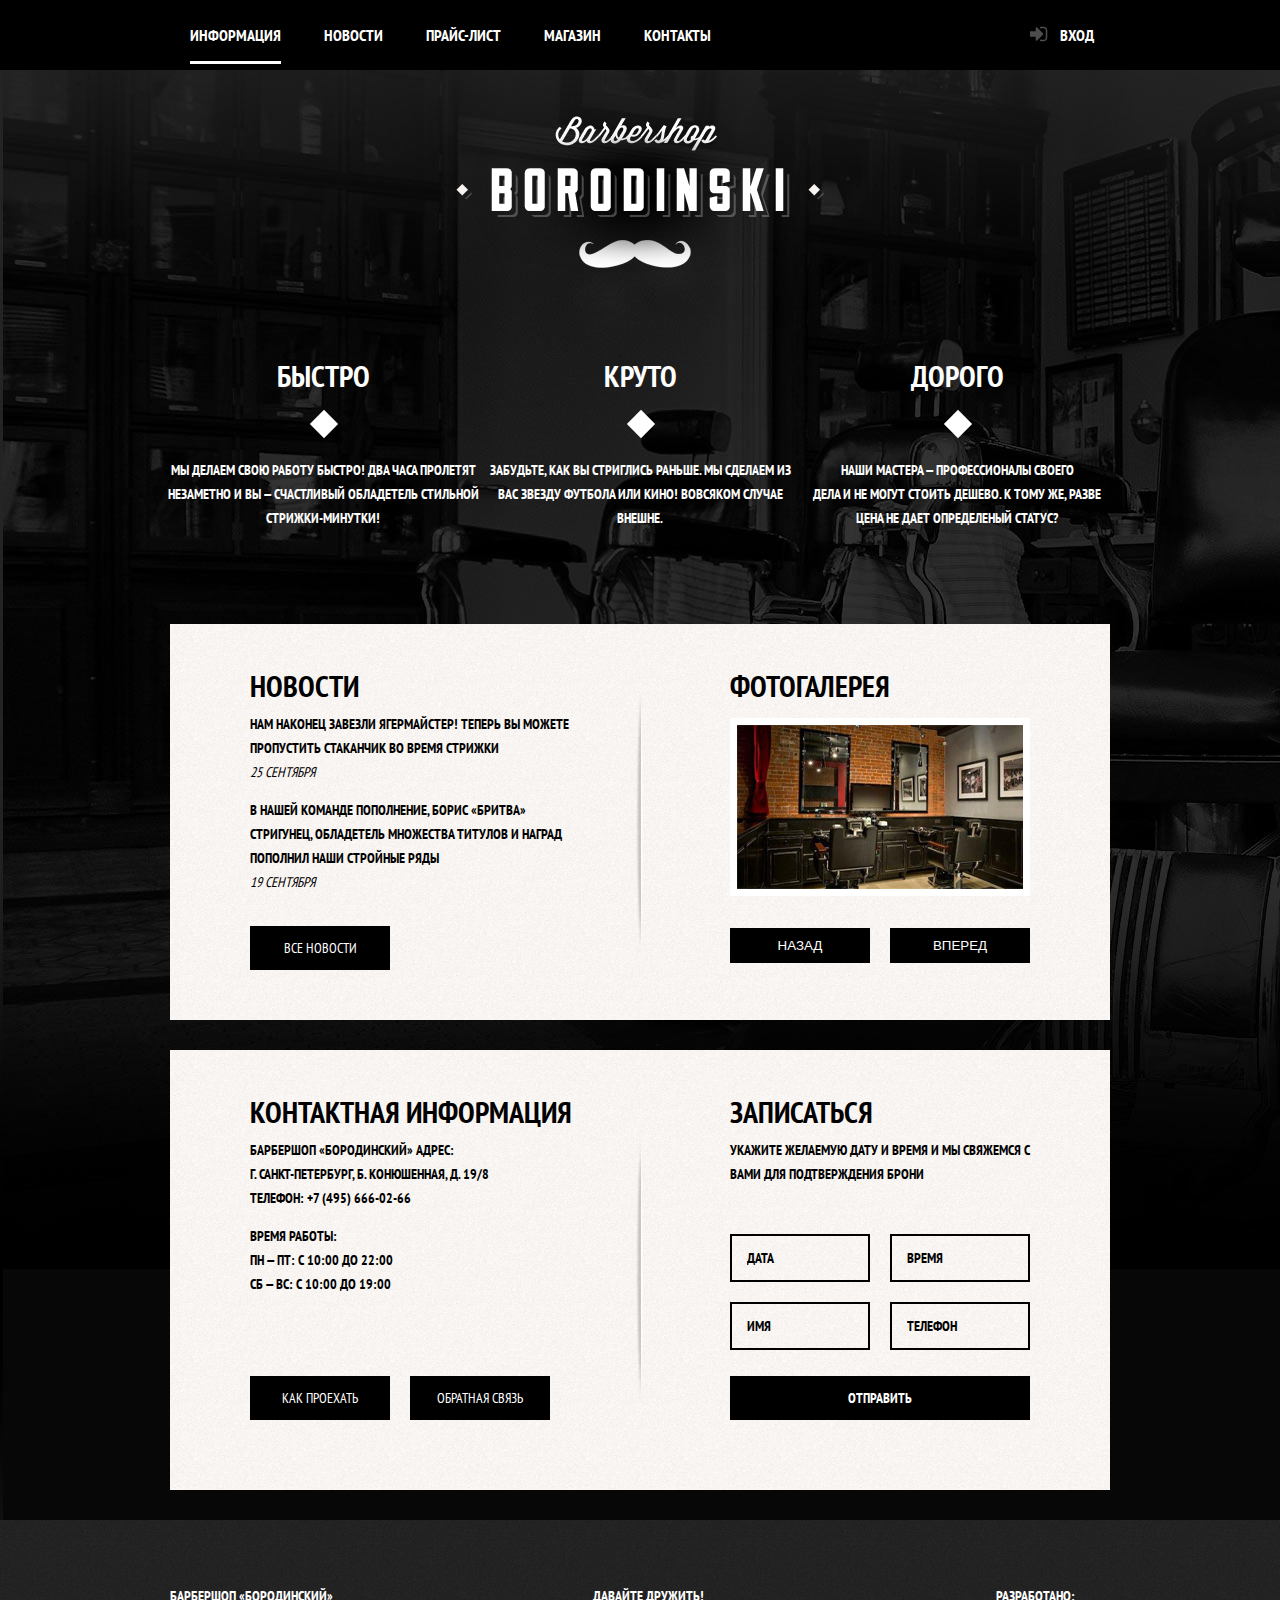
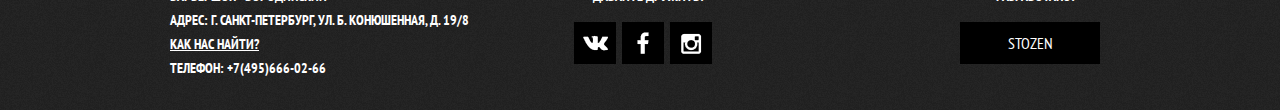
<file: index.html>
<!DOCTYPE html>
<html lang="ru"> 
<head>
	<meta charset="utf-8">
	<meta name="description" content="Мы оказываем услуги стрижки и укладки бороды, а также у нас можно купить средства по уходу за волосами">
	<meta name="keywords" content="барбершоп, barbershop, стрижка, укладка бороды, борода, купить средства по уходу за бородой ">
	<title>BARBERSHOP-stozen</title> 
	<link rel="stylesheet" href="css/style.css">
	<link href="https://fonts.googleapis.com/css?family=PT+Sans+Narrow:400,700&amp;subset=latin,cyrillic" rel="stylesheet" type="text/css">
 </head>
<body>
<header class="site-header">
	<div class="container">
		<nav class="main-menu">
			<ul>
				<li class="current"> <a href="">Информация</a></li>
				<li><a href="">Новости</a></li>
				<li><a href="price.html">Прайс-лист</a></li>
				<li><a href="shop.html">Магазин</a></li>
				<li><a href="">Контакты</a></li>
			<li class="userblock">
			<a href="">Вход</a>
			</li>
			</ul>
		</nav>
		
	</div>
</header>
<main>
	<div class="logo"><img src="img/BORODINSKI_Logo.png" width="368" alt="" class="logo"></div>
	<section class="features">
		<div class="features-item">
			<b class="features-name">Быстро</b>
			<br>
			<p>МЫ ДЕЛАЕМ СВОЮ РАБОТУ БЫСТРО! ДВА ЧАСА ПРОЛЕТЯТ НЕЗАМЕТНО И ВЫ — СЧАСТЛИВЫЙ ОБЛАДЕТЕЛЬ СТИЛЬНОЙ СТРИЖКИ-МИНУТКИ!</p>
		</div>
		<div class="features-item">
			<b class="features-name">Круто</b>
			<br>
			<p> ЗАБУДЬТЕ, КАК ВЫ СТРИГЛИСЬ РАНЬШЕ.
 				МЫ СДЕЛАЕМ ИЗ ВАС ЗВЕЗДУ ФУТБОЛА ИЛИ КИНО! ВОВСЯКОМ СЛУЧАЕ ВНЕШНЕ.</p>
		</div>
		<div class="features-item">
			<b class="features-name"> Дорого</b>
			<br>
			<p>НАШИ&nbsp;МАСТЕРА&nbsp;—&nbsp;ПРОФЕССИОНАЛЫ&nbsp;СВОЕГО ДЕЛА&nbsp;И&nbsp;НЕ&nbsp;МОГУТ&nbsp;СТОИТЬ&nbsp;ДЕШЕВО. К ТОМУ ЖЕ, РАЗВЕ ЦЕНА НЕ ДАЕТ ОПРЕДЕЛЕНЫЙ СТАТУС?</p>
		</div>
	</section>
	<div class=" container index-content clearfix">
		<div class="index-content-left">
			<h2 class="index-content-title"> НОВОСТИ</h2>
			<ul class="news-preview">
				<li><p>НАМ НАКОНЕЦ ЗАВЕЗЛИ ЯГЕРМАЙСТЕР! ТЕПЕРЬ ВЫ МОЖЕТЕ ПРОПУСТИТЬ СТАКАНЧИК ВО ВРЕМЯ СТРИЖКИ</p></li>
				<time datetime="2016-09-25"> 25 сентября </time>
				<li><p>В НАШЕЙ КОМАНДЕ ПОПОЛНЕНИЕ, БОРИС «БРИТВА» СТРИГУНЕЦ, ОБЛАДЕТЕЛЬ МНОЖЕСТВА ТИТУЛОВ И НАГРАД ПОПОЛНИЛ НАШИ СТРОЙНЫЕ РЯДЫ</p>
				<time datetime="2016-09-19"> 19 сентября </time>
				</li>
			</ul>
			<a href="" class="btn">ВСЕ НОВОСТИ</a>
		</div>
		<div class="index-content-right">
			<h2 class="index-content-title">ФОТОГАЛЕРЕЯ</h2>
			<div class="gallery">
				<figure class="gallery-container"><img src="img/gallery.jpg" width="286" alt="" class="gallery-pic"></figure>
				<button type="button" class="btn" name="btn-prew">НАЗАД</button>
				<button type="button" class="btn" name="btn-next">ВПЕРЕД</button>

			</div>
		</div>
	</div>
	<div class="container index-content clearfix">
		<div class="index-content-left">
			<h2 class="index-content-title">КОНТАКТНАЯ ИНФОРМАЦИЯ</h2>
			<p>БАРБЕРШОП «БОРОДИНСКИЙ» АДРЕС: <br>
			 Г. САНКТ-ПЕТЕРБУРГ, Б. КОНЮШЕННАЯ, Д. 19/8 <br>
			 ТЕЛЕФОН: +7 (495) 666-02-66</p>
			<p>ВРЕМЯ РАБОТЫ:<br>
				ПН — ПТ: С 10:00 ДО 22:00 <br>
				СБ — ВС: С 10:00 ДО 19:00</p>
				<br>
				<br>
			<a href="" class="btn">КАК ПРОЕХАТЬ</a>
			<a href="" class="btn">ОБРАТНАЯ СВЯЗЬ</a>
		</div>
		<div class="index-content-right">
			<h2 class="index-content-title">ЗАПИСАТЬСЯ</h2>
			<p>УКАЖИТЕ ЖЕЛАЕМУЮ ДАТУ И ВРЕМЯ И МЫ СВЯЖЕМСЯ С ВАМИ ДЛЯ ПОДТВЕРЖДЕНИЯ БРОНИ</p>
			<br>
			<br>
			<form action="#" class="appointment" method="post">
			<input class="black-placeholder" type="text" name="client-date" value="" placeholder="Дата" required>
			<input type="text" name="client-time" value="" placeholder="Время" required>
			<input type="text" name="client-name" value="" placeholder="Имя" required>
			<input type="tel" name="client-phone" value="" placeholder="Телефон" required>
			<input class="btn" type="submit" value="Отправить">
				



			</form>
		</div>
	</div>
	<footer class="site-footer">
		<div class="container">
			<section class="contacts"> 
			<p>БАРБЕРШОП «БОРОДИНСКИЙ» <br>
			АДРЕС: Г. САНКТ-ПЕТЕРБУРГ, УЛ. Б. КОНЮШЕННАЯ, Д. 19/8 <br>
			<a href="">КАК НАС НАЙТИ?</a> <br>
			ТЕЛЕФОН: +7(495)666-02-66
			</p>
			</section>
			<section class="social"> <p> ДАВАЙТЕ ДРУЖИТЬ!</p> 
			<a href="" class="social-vk"></a>
			<a href="" class="social-fb"></a>
			<a href="" class="social-inst"></a>

			</section>
			<section class="copyright">
			<p>РАЗРАБОТАНО:</p>
			<a href="" class="author-name">Stozen</a>	

			</section>
		</div>
	</footer>
</main>



<div class="popup popup-login">

	<button  class="popup-login-close" type="button" title="Закрыть">Закрыть</button>	
	<h2 class="popup-login-title">Личный кабинет</h2>
	<p> введите свой логин и пароль</p>
	<form action="#" class="login-form" method="post">

		<input  name="login" type="text" placeholder="ЛОГИН" readonly>
		<input  name="password" type="password" placeholder="ПАРОЛЬ" required>

		<input  type="checkbox" name="remember-me" id="remember-me">
		<label for="remember-me" class="check">ЗАПОМНИТЕ МЕНЯ</label>
		
		<a href="">Я ЗАБЫЛ ПАРОЛЬ!</a>
		<button type="submit" class="btn">ВОЙТИ</button>


	</form>
</div>

<div class="popup-map">
<button type="button" class="popup-map-close">Закрыть</button>
	<img src="img/map.png" width="766" alt="">
</div>
<div class="overlay">
	
</div>




<script> var link=document.querySelector(".userblock a");
var popupLogin=document.querySelector(".popup-login");
var popupClose=document.querySelector(".popup-login-close");
var contactsMap=document.querySelector(".contacts a");
var popupMap=document.querySelector(".popup-map");
var popupMapClose=document.querySelector(".popup-map-close");
var overlay=document.querySelector(".overlay");

link.addEventListener("click", function(event) {

event.preventDefault();
popupLogin.classList.add("popup-show");
overlay.classList.add("popup-show");	

});

popupClose.addEventListener("click", function(event) {
event.preventDefault();
popupLogin.classList.remove("popup-show");
overlay.classList.remove("popup-show");
});

contactsMap.addEventListener("click", function(event) {
event.preventDefault();
popupMap.classList.add("popup-show");
overlay.classList.add("popup-show");
});

popupMapClose.addEventListener("click", function(event) {
event.preventDefault();
popupMap.classList.remove("popup-show");
overlay.classList.remove("popup-show");
});	

window.addEventListener("keydown", function(event) {
if (event.keyCode === 27) 
		{
			if (popupLogin.classList.contains("popup-show"))
			{popupLogin.classList.remove("popup-show"); overlay.classList.remove("popup-show"); }
			if (popupMap.classList.contains("popup-show"))
			{popupMap.classList.remove("popup-show"); overlay.classList.remove("popup-show"); }
			
		  
		}
});



</script>

</body>	



































</html>
</file>
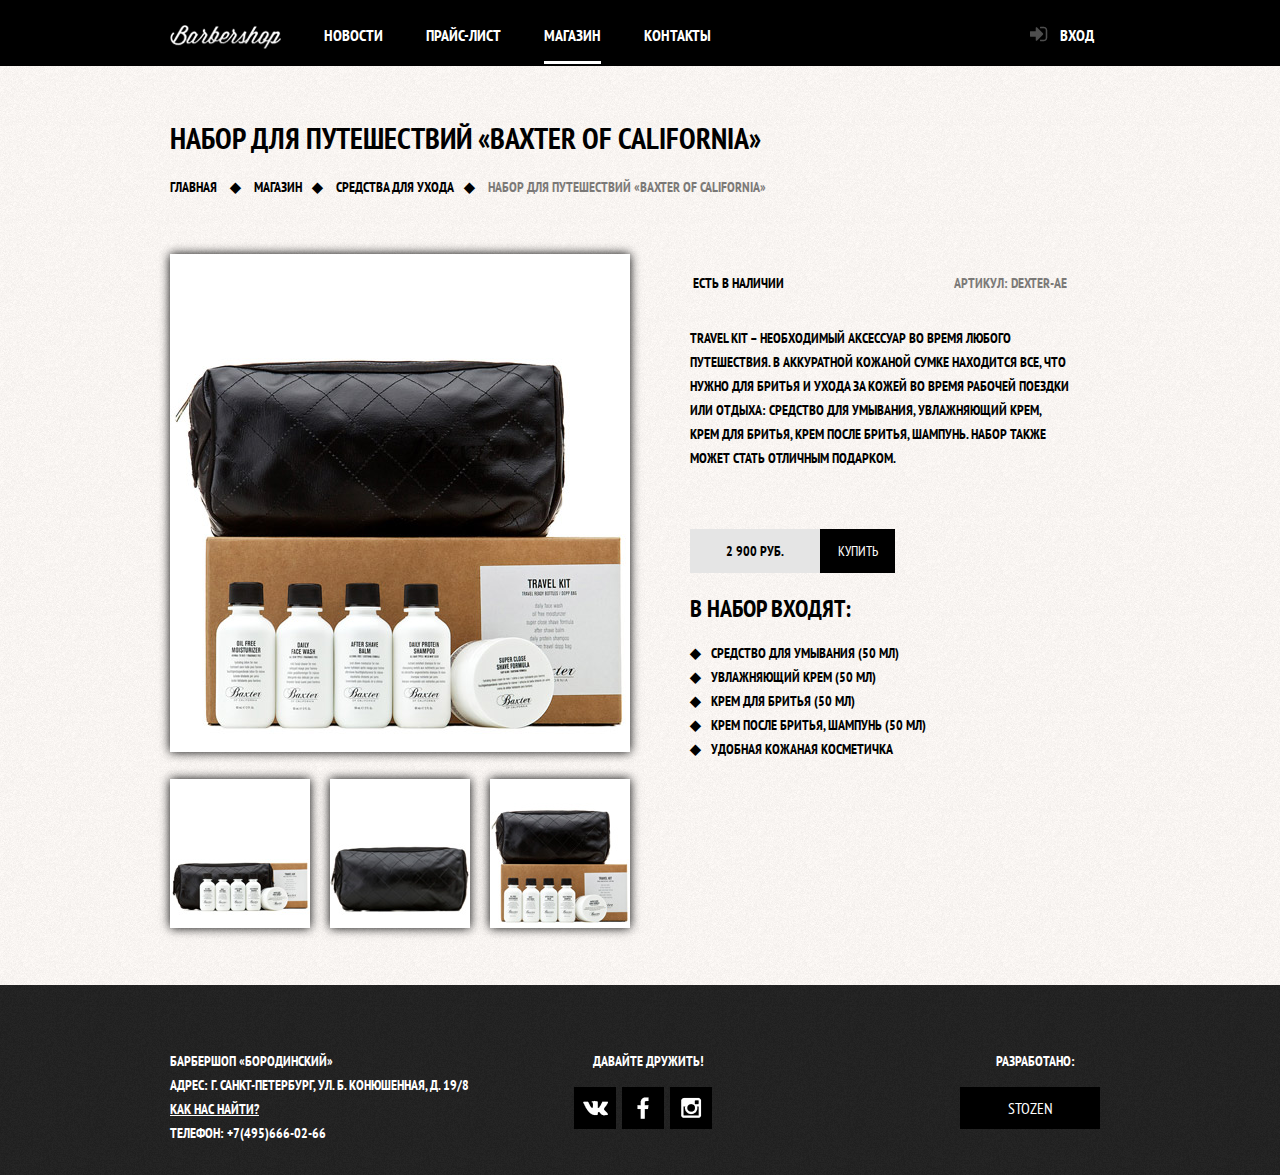
<file: item.html>
<!DOCTYPE HTML>
<html>
	<head>
	<meta charset="utf-8">
	<title>МАГАЗИН BARBERSHOP</title> 
	<link rel="stylesheet" href="css/style.css">
	<link href="https://fonts.googleapis.com/css?family=PT+Sans+Narrow:400,700&amp;subset=latin,cyrillic" rel="stylesheet" type="text/css">
	</head>

<body>
	<header class="site-header">
	<div class="container">
		<nav class="main-menu">
			<ul>
				<li class="small-logo">	<a href="index.html"> Информация </a>	</li>
				<li>	<a href="">Новости</a>		</li>
				<li>	<a href="price.html">Прайс-лист</a>	</li>
				<li class="current">	<a href=""> Магазин</a>		</li>
				<li>	<a href="">Контакты</a>		</li>
			<div class="userblock">
			<a href="">Вход</a>
		</div>
			</ul>
		</nav>
	
	</div>
	</header>
	<main>
	
	<section class="shop-container clearfix">
		<div class="container clearfix">
			<h2 class="shop-title">набор для путешествий «Baxter of California»</h2>
			<a class="shop-link" href="index.html"> Главная</a> 
			<ul>
				<li> <a href="shop.html"> Магазин</a> 	</li>
				<li> <a href=""> Средства для ухода</a> 	</li>
				<li> <a href=""> набор для путешествий «Baxter of California»</a> 	</li>
			</ul>
			<div class="shop-left-container">
				<img  width="460" src="img/item1.jpg" alt="">
				<div class="preview">
				<img width="140" src="img/item2.jpg" alt="">
				<img width="140" src="img/item3.jpg" alt="">
				<img width="140" src="img/item4.jpg" alt="">
				</div>
			</div>
			<div class="shop-right-container">
			<table class="shop-available-articul">
				<tr>
					<td><p class="available"> Есть в наличии</p> </td>
					<td><p class="articul"> Артикул: DEXTER-AE</p> </td>
				</tr>
			</table>
				<p class="item-descr"> Travel Kit – необходимый аксессуар во время любого путешествия. В аккуратной кожаной сумке находится все, что нужно для бритья и ухода за кожей во время рабочей поездки или отдыха: средство для умывания, увлажняющий крем, крем для бритья, крем после бритья, шампунь. Набор также может стать отличным подарком.</p>
				<div class="price"> 2&thinsp;900 руб. </div>
				<a href="" class="btn btn-shop"> купить </a>
				<br>
				<br>
				<h2 class="feature-name"> В набор входят:</h2>
				<ul class="features">
					<li>Средство для умывания (50 мл)</li>
					<li>Увлажняющий крем (50 мл)</li>
					<li>Крем для бритья (50 мл)</li>
					<li>Крем после бритья, шампунь (50 мл)</li>
					<li>Удобная кожаная косметичка</li>
				</ul> 
			</div>
		</div>	
	</section>

	
	<footer class="site-footer">
		<div class="container">
			<section class="contacts"> 
			<p>БАРБЕРШОП «БОРОДИНСКИЙ» <br>
			АДРЕС: Г. САНКТ-ПЕТЕРБУРГ, УЛ. Б. КОНЮШЕННАЯ, Д. 19/8 <br>
			<a href="">КАК НАС НАЙТИ?</a> <br>
			ТЕЛЕФОН: +7(495)666-02-66
			</p>
			</section>
			<section class="social"> <p> ДАВАЙТЕ ДРУЖИТЬ!</p> 
			<a href="" class="social-vk"></a>
			<a href="" class="social-fb"></a>
			<a href="" class="social-inst"></a>

			</section>
			<section class="copyright">
			<p>РАЗРАБОТАНО:</p>
			<a href="" class="author-name">Stozen</a>	

			</section>
		</div>
	</footer>
	</main>








</body>
</html>
</file>
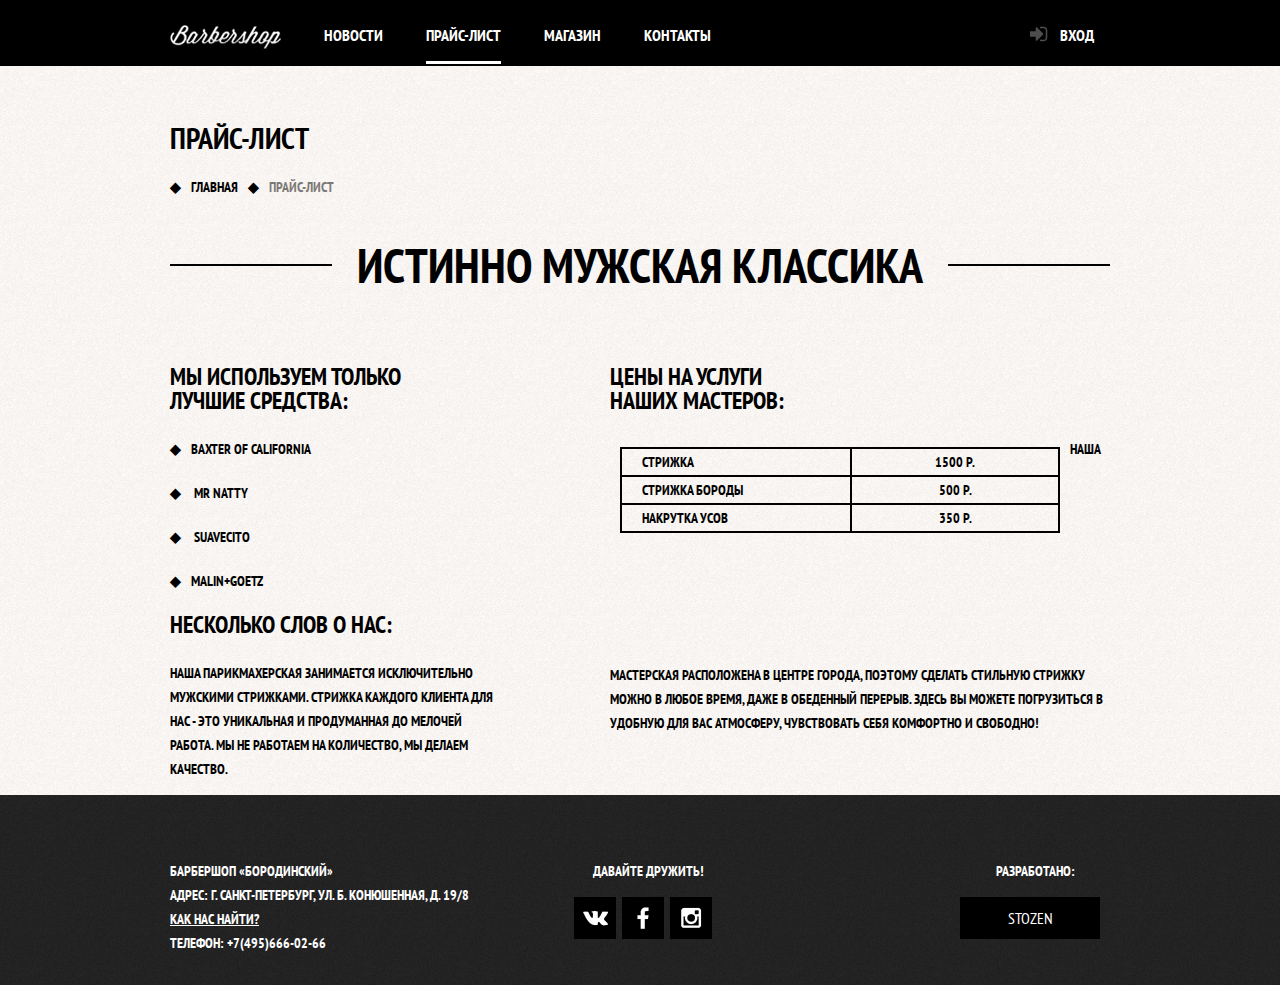
<file: price.html>
<!DOCTYPE html>
<html lang="ru">
<head>
	<meta charset="UTF-8">
	<title>ПРАЙС-ЛИСТ BARBERSHOP</title> 
	<link rel="stylesheet" href="css/style.css">
	<link href="https://fonts.googleapis.com/css?family=PT+Sans+Narrow:400,700&amp;subset=latin,cyrillic" rel="stylesheet" type="text/css">
</head>
<body>
<header class="site-header">
	<div class="container">
		<nav class="main-menu">
			<ul>
				<li class="small-logo">	<a href="index.html"> Информация </a>	</li>
				<li>	<a href="">Новости</a>		</li>
				<li class="current">	<a href="">Прайс-лист</a>	</li>
				<li >	<a href="shop.html"> Магазин</a>		</li>
				<li>	<a href="">Контакты</a>		</li>
			<div class="userblock">
			<a href="">Вход</a>
		</div>
			</ul>
		</nav>
	
	</div>
	</header>
<main>
	<div class="shop-container clearfix">
		<div class="container">
			<h2 class="shop-title">прайс-лист</h2>
			<ul>
				<li><a href="index.html">главная</a></li>
				<li><a href="price.html">прайс-лист</a></li>
			</ul>
			<br>
			 <div class="container-title"><p>ИСТИННО МУЖСКАЯ КЛАССИКА </p></div>
			<div class="price-left">
			<p class="feature-name"> Мы используем только <br> лучшие средства:</p>
			<ul class="features">
				<li>baxter of california</li>
				
				<li> mr natty</li>
				
				<li> suavecito</li>
				
				<li>malin+goetz</li>
			</ul>
			<p class="feature-name"> несколько слов о нас: </p>

			<P class="feature-descr"> Наша парикмахерская занимается исключительно мужскими стрижками. Стрижка каждого клиента для нас - это уникальная и продуманная до мелочей работа. Мы не работаем на количество, мы делаем качество.</P>


			</div>
			<div class="price-right">
			<p class="feature-name"> Цены на услуги <br> наших мастеров: </p>
			
			<table class="price"> 
				<tr>	
					<td> Стрижка </td>
					<td> 1500 р.</td>	
				</tr>
				<tr>	
					<td> Стрижка бороды </td>
					<td> 500 р.</td>	
				</tr>
				<tr>	
					<td> накрутка усов </td>
					<td> 350 р.</td>	
				</tr>	


			</table>
			
			<p class="feature-descr"> Наша мастерская расположена в центре города, поэтому сделать стильную стрижку можно в любое время, даже в обеденный перерыв. Здесь вы можете погрузиться в удобную для вас атмосферу, чувствовать себя комфортно и свободно!</p>

			</div>
		</div>
	</div>

</main>
<footer class="site-footer">
		<div class="container">
			<section class="contacts"> 
			<p>БАРБЕРШОП «БОРОДИНСКИЙ» <br>
			АДРЕС: Г. САНКТ-ПЕТЕРБУРГ, УЛ. Б. КОНЮШЕННАЯ, Д. 19/8 <br>
			<a href="">КАК НАС НАЙТИ?</a> <br>
			ТЕЛЕФОН: +7(495)666-02-66
			</p>
			</section>
			<section class="social"> <p> ДАВАЙТЕ ДРУЖИТЬ!</p> 
			<a href="" class="social-vk"></a>
			<a href="" class="social-fb"></a>
			<a href="" class="social-inst"></a>

			</section>
			<section class="copyright">
			<p>РАЗРАБОТАНО:</p>
			<a href="" class="author-name">Stozen</a>	

			</section>
		</div>
	</footer>



</body>
</html>
</file>
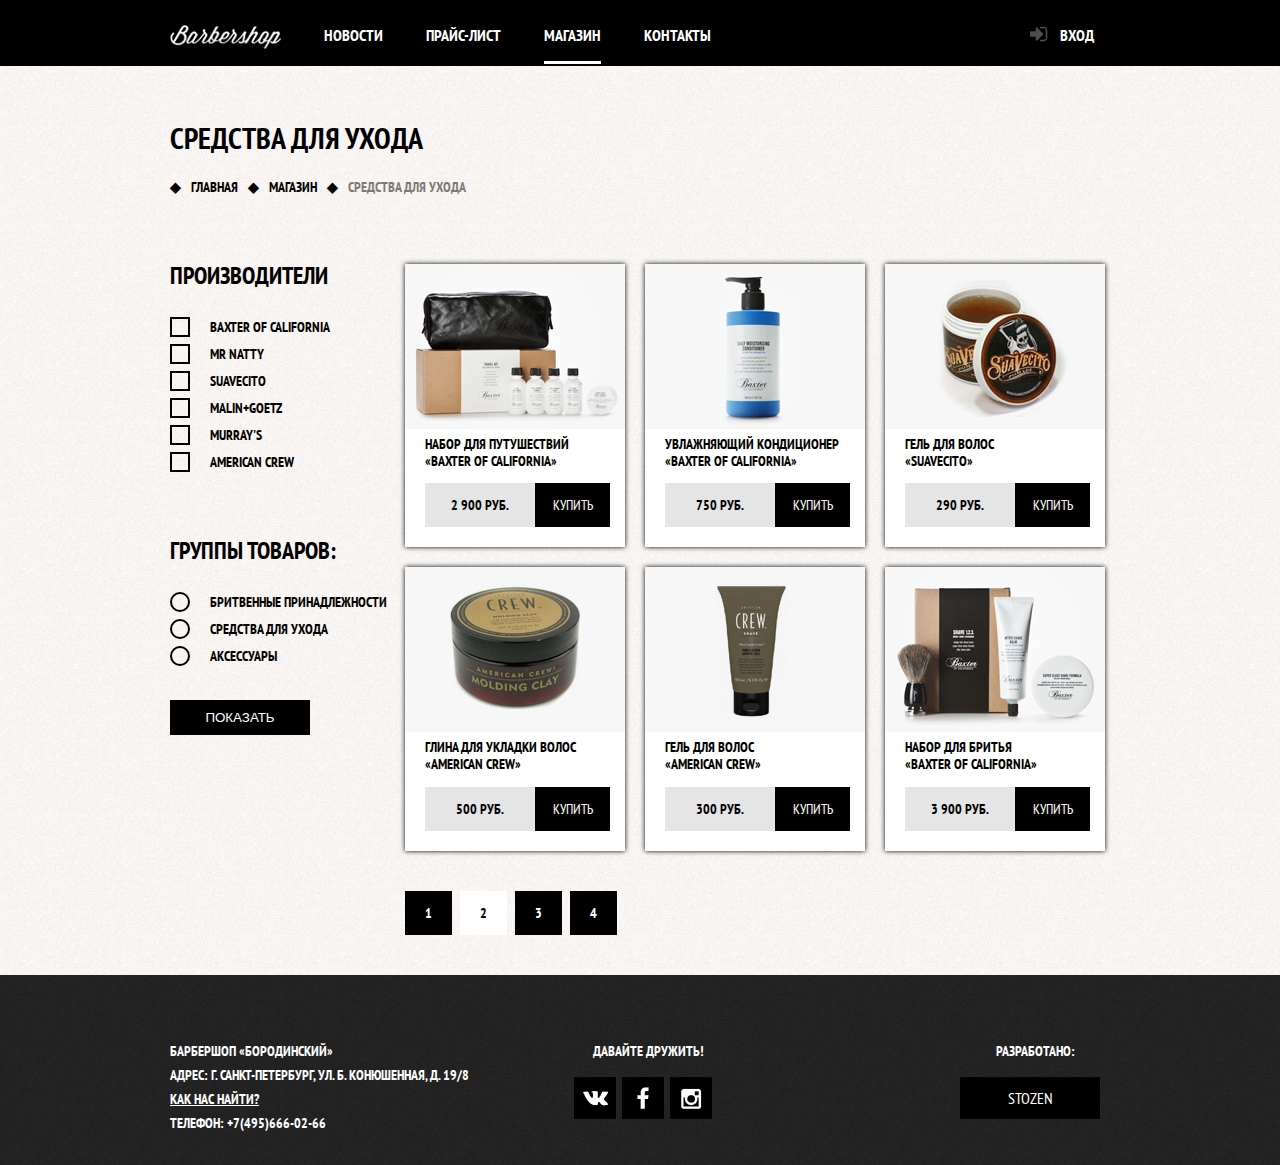
<file: shop.html>
<!DOCTYPE html>
<html lang="ru">
<head>
	<meta charset="UTF-8">
	<title>МАГАЗИН BARBERSHOP</title>
	<link rel="stylesheet" href="css/style.css">
	<link href="https://fonts.googleapis.com/css?family=PT+Sans+Narrow:400,700&amp;subset=latin,cyrillic" rel="stylesheet" type="text/css">
</head>
<body>
<header class="site-header">
	<div class="container">
		<nav class="main-menu">
			<ul>
				<li class="small-logo">	<a href="index.html"> Информация </a>	</li>
				<li>	<a href="">Новости</a>		</li>
				<li>	<a href="price.html">Прайс-лист</a>	</li>
				<li class="current">	<a href=""> Магазин</a>		</li>
				<li>	<a href="">Контакты</a>		</li>
			<div class="userblock">
			<a href="">Вход</a>
		</div>
			</ul>
		</nav>
	
	</div>
	</header>
<main>
<section class="shop-container clearfix">
	<div class="container clearfix">
	<h2 class="shop-title">СРЕДСТВА ДЛЯ УХОДА</h2>
	<ul>
		<li><a href="index.html">главная</a></li>
		<li><a href="shop.html">магазин</a></li>
		<li><a href="">средства для ухода</a></li>
	</ul>	
		<div class="catalog-filters">
			<p class="feature-name"> производители</p>

			<form action="/echo" method="post" >

			<input type="checkbox" name="check-filter1" id="check-filter1">
			<label class="check" for="check-filter1">baxter of california</label>
			<br>

			<input type="checkbox" name="check-filter2" id="check-filter2">
			<label class="check" for="check-filter2">mr natty</label>
			<br>
			<input type="checkbox" name="check-filter3" id="check-filter3">
			<label class="check" for="check-filter3">suavecito</label>
			<br>
			<input type="checkbox" name="check-filter4" id="check-filter4">
			<label class="check" for="check-filter4">malin+goetz</label>
			<br>
			<input type="checkbox" name="check-filter5" id="check-filter5">
			<label class="check" for="check-filter5">murray's</label>
			<br>
			<input type="checkbox" name="check-filter6" id="check-filter6">
			<label class="check" for="check-filter6">american crew</label>
			<br>
			<p class="feature-name">группы товаров:</p>

			<input type="radio" name="radio-filter1" id="radio-filter1" value="razor">
			<label class="radio" for="radio-filter1">бритвенные принадлежности</label>
			<br>
			<input type="radio" name="radio-filter1" id="radio-filter2" value="beard-care">
			<label class="radio" for="radio-filter2">средства для ухода</label>
			<br>
			<input type="radio" name="radio-filter1" id="radio-filter3" value="misc">
			<label class="radio" for="radio-filter3">аксессуары</label>
			<button class="btn"> показать</button>
			</form>
		</div>

		<div class="catalog">
				
					<div class="catalog-item">
					<a href="item.html"><img src="img/catalog1.jpg" alt=""></a>
					<p class="catalog-descr"> Набор для путушествий <br>
					&laquo;BAXTER OF CALIFORNIA&raquo;
					</p>
					<div class="price">2&thinsp;900 руб.</div>
					<a href="" class="btn btn-shop">купить</a>
					</div> 
				
				<div class="catalog-item">
					<img src="img/catalog2.jpg" alt="">
					<p class="catalog-descr"> Увлажняющий кондиционер <br>
					&laquo;BAXTER OF CALIFORNIA&raquo;
					</p>
					<div class="price">750 руб.</div>
					<a href="" class="btn btn-shop">купить</a>
				</div>
				<div class="catalog-item">
					<img src="img/catalog3.jpg" alt="">
					<p class="catalog-descr"> Гель для волос <br>
					&laquo;SUAVECITO&raquo;
					</p>
					<div class="price">290 руб.</div>
					<a href="" class="btn btn-shop">купить</a>
				</div>
				<div class="catalog-item">
					<img src="img/catalog4.jpg" alt="">
					<p class="catalog-descr"> Глина для укладки волос <br>
					&laquo;AMERICAN CREW&raquo;
					</p>
					<div class="price">500 руб.</div>
					<a href="" class="btn btn-shop">купить</a>
				</div>
				<div class="catalog-item">
					<img src="img/catalog5.jpg" alt="">
					<p class="catalog-descr"> Гель для волос <br>
					&laquo;AMERICAN CREW&raquo;
					</p>
					<div class="price">300 руб.</div>
					<a href="" class="btn btn-shop">купить</a>
				</div>
				<div class="catalog-item">
					<img src="img/catalog6.jpg" alt="">
					<p class="catalog-descr"> Набор для бритья <br>
					&laquo;BAXTER OF CALIFORNIA&raquo;
					</p>
					<div class="price">3&thinsp;900 руб.</div>
					<a href="" class="btn btn-shop">купить</a>
				</div>						
			<div class="pages">
			<div class="page">1</div>
				<div class="page current-page">2</div>
				<div class="page">3</div>
				<div class="page">4</div>	

			</div>
		</div>
		
	</div>
</section>


<footer class="site-footer">
		<div class="container">
			<section class="contacts"> 
			<p>БАРБЕРШОП «БОРОДИНСКИЙ» <br>
			АДРЕС: Г. САНКТ-ПЕТЕРБУРГ, УЛ. Б. КОНЮШЕННАЯ, Д. 19/8 <br>
			<a href="">КАК НАС НАЙТИ?</a> <br>
			ТЕЛЕФОН: +7(495)666-02-66
			</p>
			</section>
			<section class="social"> <p> ДАВАЙТЕ ДРУЖИТЬ!</p> 
			<a href="" class="social-vk"></a>
			<a href="" class="social-fb"></a>
			<a href="" class="social-inst"></a>

			</section>
			<section class="copyright">
			<p>РАЗРАБОТАНО:</p>
			<a href="" class="author-name">Stozen</a>	

			</section>
		</div>
	</footer>
	</main>



	
</body>
</html>
</file>
<file: css/style.css>
body {

	line-height: 24px;
    font-family: "PT Sans Narrow", sans-serif, Arial;
    font-weight: 700;
	font-size: 14px;
	color: #fff;
	margin: 0px;
	text-transform: uppercase;
	background-color: #000;
  	background: url(../img/index-background.jpg);

	
	
}



.site-header {
width:100%;
margin-bottom: 0px;
background-color: #000;
font-size: 16px;

}



.container {
	width:940px;
	margin: auto;


}
.main-menu ul {
list-style: none;
margin-top: 0px;
padding-left: 0px;




}

.main-menu li{
position: relative;
display: inline-block;


}



li.current::before {
content: "";
position: absolute;
bottom: 6px;
right: 20px;
left: 20px;
height: 3px;
background-color: #fff;




}

.main-menu a {
display: block;
text-decoration: none;
padding: 20px 20px;
line-height: 30px;
color:#fff;

}

li.small-logo a{

 background-image: url(../img/smalllogo.png);
 background-repeat: no-repeat; 
 background-position: 0 25px;
 color: transparent;

}

.userblock  {
display: inline-block;
vertical-align: top;
width:90px;
float:right;

}
.userblock a {
height: 100%;
padding: 20px 20px;
line-height: 30px;
padding-left: 40px;
background:  url(../img/icon-login.png) no-repeat 10px 26px; //**КАРТИНКА ВХОДА**//
}
.logo img {

padding-top: 50px;
}
div.logo {
display: block;
margin: auto;
width: 368px; 
margin-bottom: 37px;

}
main {
margin-top:  -20px;



}
.features-name {
font-size: 30px;
text-align: center; 
}

/* РОМБИКИ НА ГЛАВНОЙ ПОД ФИЧАМИ*/
.features-name:after {
 content: "";
 display: block;
 position: relative;
 left: 148px;
 top: 20px;
 width: 20px;
 height: 20px;
 background-color: #fff;
  -moz-transform: rotate(45deg); /* Для Firefox */
  -ms-transform: rotate(45deg); /* Для IE */
  -webkit-transform: rotate(45deg); /* Для Safari, Chrome, iOS */
  -o-transform: rotate(45deg); /* Для Opera */
  transform: rotate(45deg);
}

section.features {
text-align: center;
margin-bottom: 80px;




}
.features-item {
display: inline-block;
width: 314px;
text-align: center;
vertical-align: top; 
}

.index-content {
display:block;
width:780px;
background: url(../img/column-separator.png)  no-repeat center, url(../img/noise.jpg);
color: black;
margin-bottom: 30px;
padding: 50px 80px;

}
.index-content p {
	margin-bottom: 0;
	
}

ul.news-preview {
list-style: none;
margin:0;
padding: 0px 0px;	
padding-right: 10px;
}


.index-content-left {
display: block;
float: left;
width: 330px;

	
}


.index-content-right {
float:right;
width: 320px;
margin-right:-20px;
}

.index-content-title {
font-size: 30px;
margin:0;
padding-bottom: 0;
margin-bottom: 0;


}

figure.gallery-container {
margin: 0;	
margin-top:20px;


}
.gallery-container img {
border: solid white 7px;	
}

a.btn,
.btn {
float: left;
width: 140px;
margin:0;
margin-top: 32px;
margin-right: 20px;
background-color: black;
color:white;
font-weight: normal;
text-decoration: none;
text-transform: uppercase;
text-align: center;
padding: 10px 0;
outline:none;
border:none; 
}
.index-content-right .btn {
margin-top: 25px;

}

time {
font-weight: normal;
font-style: italic;

}
.appointment input {
    float: left;
    margin-right: 20px;
    margin-bottom: 20px;
    width: 106px;
    padding: 10px 15px;
    border: 2px solid black;
    font-family: "PT Sans Narrow", sans-serif;
    font-size: 14px;
    font-weight: 700;
    line-height: 24px;
    text-transform: uppercase;
    background: #f9f6f3;
    outline: none;
    background: white url("../img/noise.jpg");
    color: #000;

}

/*  ЦВЕТ ПЛЕЙСХОЛДЕРА*/

input::-moz-placeholder {
  color:#000;
  line-height: 24px;
  font-family: "PT Sans Narrow", sans-serif, Arial;
  font-weight: 700;
  font-size: 14px;
  opacity: 1.0;

}

input::-webkit-input-placeholder {
  color:#000;
  line-height: 24px;
  font-family: "PT Sans Narrow", sans-serif, Arial;
  font-weight: 700;
  font-size: 14px;
  opacity: 1.0;


}

.appointment input:focus{

border:  2px solid #663d15;

}





.appointment .btn {
color: #fff;
background: black;
width: 300px;
text-align: center;
padding: px 0;
margin-top: 6px;
border:none;
}
.site-footer {
display: block;
width: 100%;
height: 140px;
padding-top: 50px;
background-color: #232323;
background-image: url(../img/footer-noise.png);	
}
section.contacts {
display: block;
float: left;
width: 314px;
}
section.contacts a {
color: #fff;	
}

section.social {
display: block;
float: left;
margin-left: 90px;
width:148px;
text-align: center;	
}
.social a {
display: block;
float: left;
width: 42px;
height: 42px;
margin-right: 6px;
background-color: #000;

}
.social-vk {
background-image: url(..//img/v.png);
background-repeat: no-repeat; 
background-position: 50% 50%;

}

.social-fb {
background-image: url(..//img/f.png);
background-repeat: no-repeat;
background-position: 50% 50%;


}
.social-inst {
background-image: url(..//img/insta.png);
background-repeat: no-repeat; 
background-position: 50% 50%;


}

section.copyright {
display: block;
float: right;
width: 150px;
text-align: center;	

}
.author-name {
display: block;
float: left;
width: 140px;
margin:0;
margin-right: 20px;
background-color: black;
color:white;
font-size: 16px;
text-transform: uppercase;
font-weight: bold;
font-weight: normal;
text-decoration: none;
text-align: center;
padding: 9px 0;


}

/* ЭФФЕКТЫ МЕНЮ И КНОПОК*/

.main-menu li:hover {
 background-color: #242424;

}

.userblock a:hover {
background: #242424 url(../img/login-active.png) no-repeat 10px 26px;

}

.btn:hover
{
background-color: #663d15;

}

.author-name:hover,
.social a:hover {
background-color: #fff;
color: #000;
}

.social-vk:hover {
background-image: url(../img/v-active.png);

}

.social-fb:hover {
background-image: url(../img/f-active.png);

}

.social-inst:hover {
background-image: url(../img/insta-active.png);

}

/*СТИЛИ item.html*/

.clearfix:after {
    
display: table;
    content: "";
    clear: both;}

.shop-container {
display: block;
background-image: url(../img/noise.jpg);
color: #000;
 
}
.shop-title {
font-size: 30px;
color: #000;
text-transform: uppercase;
padding-top: 60px;
margin-top: 0;

}

.shop-link {
  display: block;
  float:left;
  width: 50px;
  margin-right: 10px;
  text-decoration: none;
  text-transform: uppercase;
  color: #000;
}

.shop-container ul {
color: #000;
list-style: none;
padding-left: 0;

}


.shop-container li:before {
content: "◆";
margin-right: 10px;
text-transform: uppercase;

}
{



}
.shop-container li {
 display: inline-block;
 float: left;
 margin-right: 10px;
 text-transform: uppercase;
}


.shop-container li a {
color: #000;
text-decoration: none;
text-transform: uppercase;

}

.shop-container li:last-child a{
 opacity: .5; 
}

.shop-left-container {
 display: block;
 float: left;
 clear: left;
 width: 480px;
 padding-top: 55px;
 color:#000; 
}
.shop-left-container img {
box-shadow: 0 0 10px;
text-align: center;
margin-bottom: 20px;
}

.shop-left-container .preview img {
margin-right: 17px;
margin-bottom: 50px;

}

.shop-right-container {
 display: block;
 float: left;
 width: 380px;
 padding-top: 55px;
 margin-left: 40px;
 color:#000; 
 
}

.shop-available-articul {
width: 380px;
}
.shop-available-articul td{
	border:none;
}
.shop-available-articul td:last-child {
text-align: right;
opacity: .5;
}

.price {
 display: inline-block;
 float: left;
 width: 110px;
 margin-top: 45px;
 padding: 10px;
 text-align: center;
 background-color: #e5e5e5;
 color: #000;
 text-transform: uppercase;
}

a.btn-shop {
margin-top: 45px;
width: 75px;
}
.feature-name {
 clear: both;
 font-size: 24px;
 text-transform: uppercase;
 margin-top: 65px; 
}

ul.features {
padding-left: 0;
margin-right: 50px;
}

/*СТИЛИ КАТАЛОГА МАГАЗИНА*/

.catalog-filters {
display: block;
float: left;
clear: left;
width: 235px;	
}

.catalog {
display: block;
float: right;
width: 705px;
margin-top: 65px;


}

label {
text-transform: uppercase;
cursor: pointer;

}

/* СТИЛИ ЧЕКБОКСОВ И РАДИО */

input[type=checkbox],
input[type=radio] {
display: none;

}

label.check,
label.radio {
position: relative;	

}

label.check:before {
content: "";
display: inline-block;
position: relative;
top: 5px;
width: 16px;
height: 16px;
border: solid #000 2px;
margin-right: 20px;



}

input[type=checkbox]:checked + label.check:after {
 
content: "\2716";
position: absolute;
top: 1px;
left: 2px;
font-size: 18px;
text-align: center;
line-height: 18px;

}

label.radio:before {
content: "";
display: inline-block;
position: relative;
top: 5px;
width: 16px;
height: 16px;
border-radius: 16px;
border: solid #000 2px;
margin-right: 20px;

}

input[type=radio]:checked + label.radio:after {
 
content: "⚫";
position: absolute;
top: -3px;
left:2px;
font-size: 17px;
text-align: center;

}

/*Конец стилей чекбоксов*/

.pages {
	display: block;
	float: left;
	clear: left;
}
.catalog-item {
display: inline-block;
float: left;
width: 220px;
box-shadow: 0 0 5px;
background-color: #fff;
padding-bottom: 20px;
margin-right: 20px;
margin-bottom: 20px;

}

.catalog-item:nth-child(3n) {
margin-right: 0px;	
}



p.catalog-descr {
margin-left: 20px;
margin-top: 0;
line-height: 1.2em;

}
.catalog-item div.price {
margin:0;
margin-left: 20px;
width: 110px;
padding: 10px 0;	
}

.catalog-item .btn-shop {
margin: 0;


}

.pages {
 display: block;
 float: left;
 margin-top: 20px;
 margin-bottom: 40px; 
}

.page {
 display: inline-block;
 padding: 10px 20px;
 margin-right: 5px;
 color: #fff;
 background-color: #000;

}

.current-page {
color:#000;
background-color: #fff;

}

/* ПРАЙС ЛИСТ*/

.container-title {
display: block;
margin: auto;
text-align: center;
font-size: 48px;
margin-bottom: 75px;


}

.container-title p {
display: inline;
margin: auto;
position: relative;
top:52px;
padding: 0 25px;
background-image: url(../img/noise.jpg);
z-index: 2;

}

.container-title::before {
content:"";
display: block;
position: relative;
top: 65px;
border: solid #000 1px;
z-index: 1;

}

.price-left {
display: block;
float: left;
width: 330px;


}

.price-left li {
clear: left;
margin-bottom: 20px;  
}

.price-right {
display: block;
float: right;
width: 500px;

}


table.price {

display: block;
width: 460px;
margin-top: 0px;
margin-bottom: 120px;
border-collapse: collapse;
background-image: url(../img/noise.jpg);

}

td {
border: solid black 2px;
width: 230px; 
}

table.price td:nth-child(2n+1) {
text-align: left;
padding-left: 20px;  

}

/*ПОПАП ОКНА*/

.popup-login {
display: none;
position: absolute;
left:50%;
top:120px;
margin-left: -230px;
width:300px;
padding:30px 80px;
color: #000;
background: #fff url(../img/noise.jpg);
box-shadow: 2px 2px 5px 3px;
z-index: 20;

}


.popup-login-close
 {
position: absolute;
top:0px;
right:-25px;	
background: transparent;
font-size: 0;
outline:none;
border:none;
width:20px;
height:20px;
cursor:pointer;	

}

.popup-login-close::before,
.popup-login-close::after {
content:"";
position: absolute;
top:8px;
left:0px;
display: block;
width:19px;
height:3px;
border:solid #fff 1px;
background-color: #d0d0d0;
border-radius: 1px;

}

.popup-login-close::before {
transform: rotate(45deg);	
}

.popup-login-close::after {
transform: rotate(-45deg);	
}

.popup-login input[type=text], 
.popup-login input[type=password] {
	width:236px;
	margin:0px;
	margin-bottom:10px;
	padding: 10px 20px;
	padding-right: 40px;
	font-family: "PT Sans Narrow", sans-serif, Arial;
    font-weight: 700;
	font-size: 14px;
	color: #000;
	border:solid #000 2px;
}

.popup-login input[type=text] {
background: url(../img/User.png) no-repeat 270px 10px;	

}

.popup-login input[type=password] {
background: url(../img/Locked.png) no-repeat 270px 10px;	

}

.popup-login a {
float: right;
line-height: 28px;
color: #000;

}

.popup-login .btn { 
display: block;
width:100%;
}

.popup-map {
display: none;
position: fixed;
left:50%;
top:50%;
transform:translate(-50%, -50%);
border:solid #fff 7px;
background-color: #fff;
box-shadow: 0px 10px 5px 10px rgba(0,0,0,.5);
z-index:20;	
}

.popup-map-close {
position: absolute;
top: -5px;
right:-30px;	
background: transparent;
font-size: 0;
outline:none;
border:none;
width:20px;
height:20px;
cursor:pointer;	
}

.popup-map-close::before,
.popup-map-close::after {
content:"";
position: absolute;
top:8px;
left:0px;
display: block;
width:20px;
height:3px;
border:solid #fff 1px;
background-color: #d0d0d0;
border-radius: 1px;
}

.popup-map-close::before {
transform:rotate(45deg);
}
.popup-map-close::after {
transform:rotate(-45deg);
}

.overlay {
display: none;
position: fixed;
top:0;
left:0;
width: 100%;
height: 100%;
z-index: 10;
background-color: rgba(0,0,0,.8);	
}

.popup-show {
display: block;	
}
</file>
